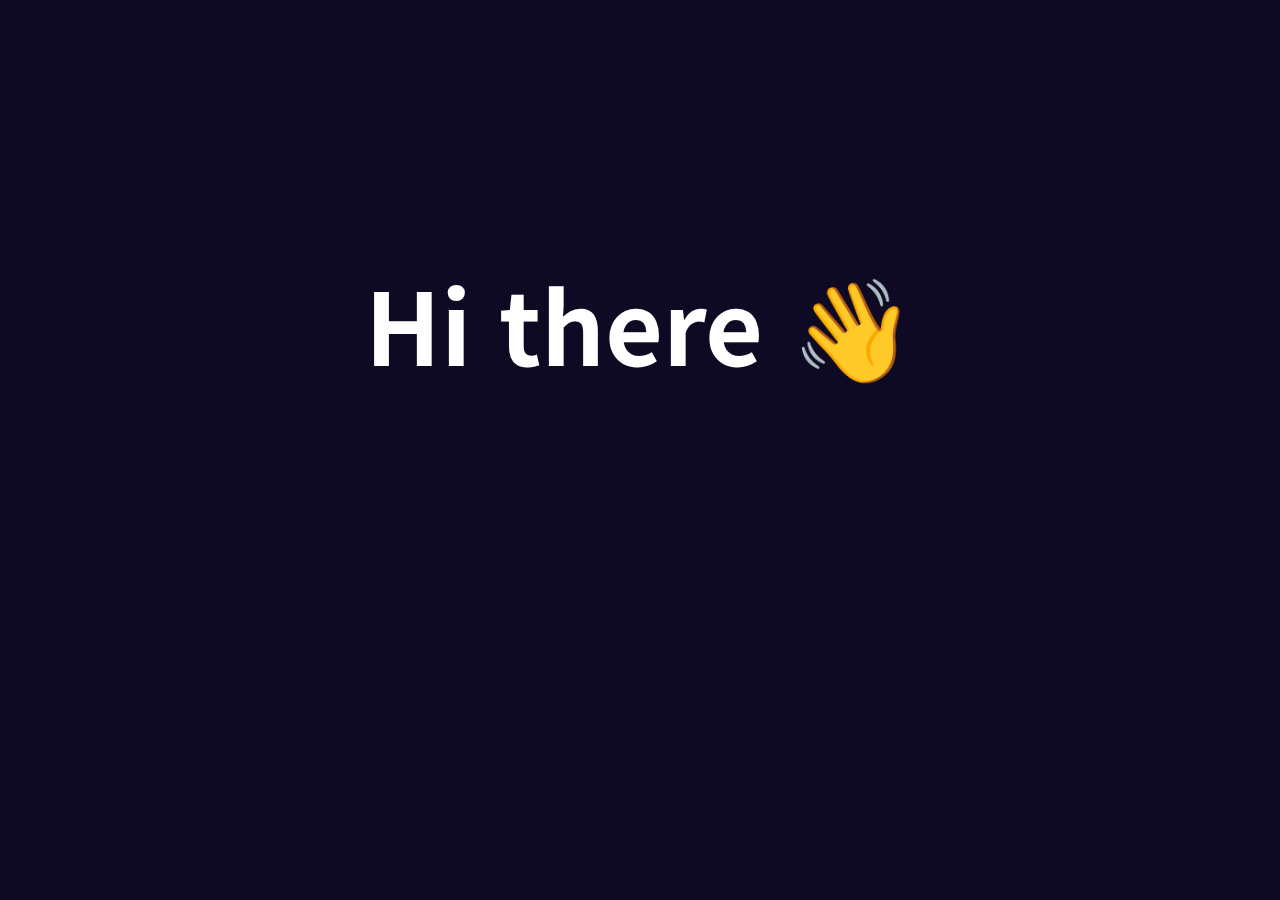
<file: index.html>
<!DOCTYPE html>
<html lang="ko">
<head>
    <title>PORTFOILO</title>
    <meta charset="utf-8">
    <link rel="stylesheet" href="style.css">
</head>
<body>
    <div class = "toptext"><strong>Hi there 👋</strong></div>
</body>
</html>
</file>
<file: style.css>
@import url('https://fonts.googleapis.com/css2?family=Noto+Sans+KR:wght@100;300;400;500;700;900&display=swap');

body {
    background-color:#0f0a24;
    font-family: Noto Sans KR;
}

.toptext {
    margin: 250px auto;
    text-align: center;
    color: #ffffff;
    font-size: 100px;
}
</file>
